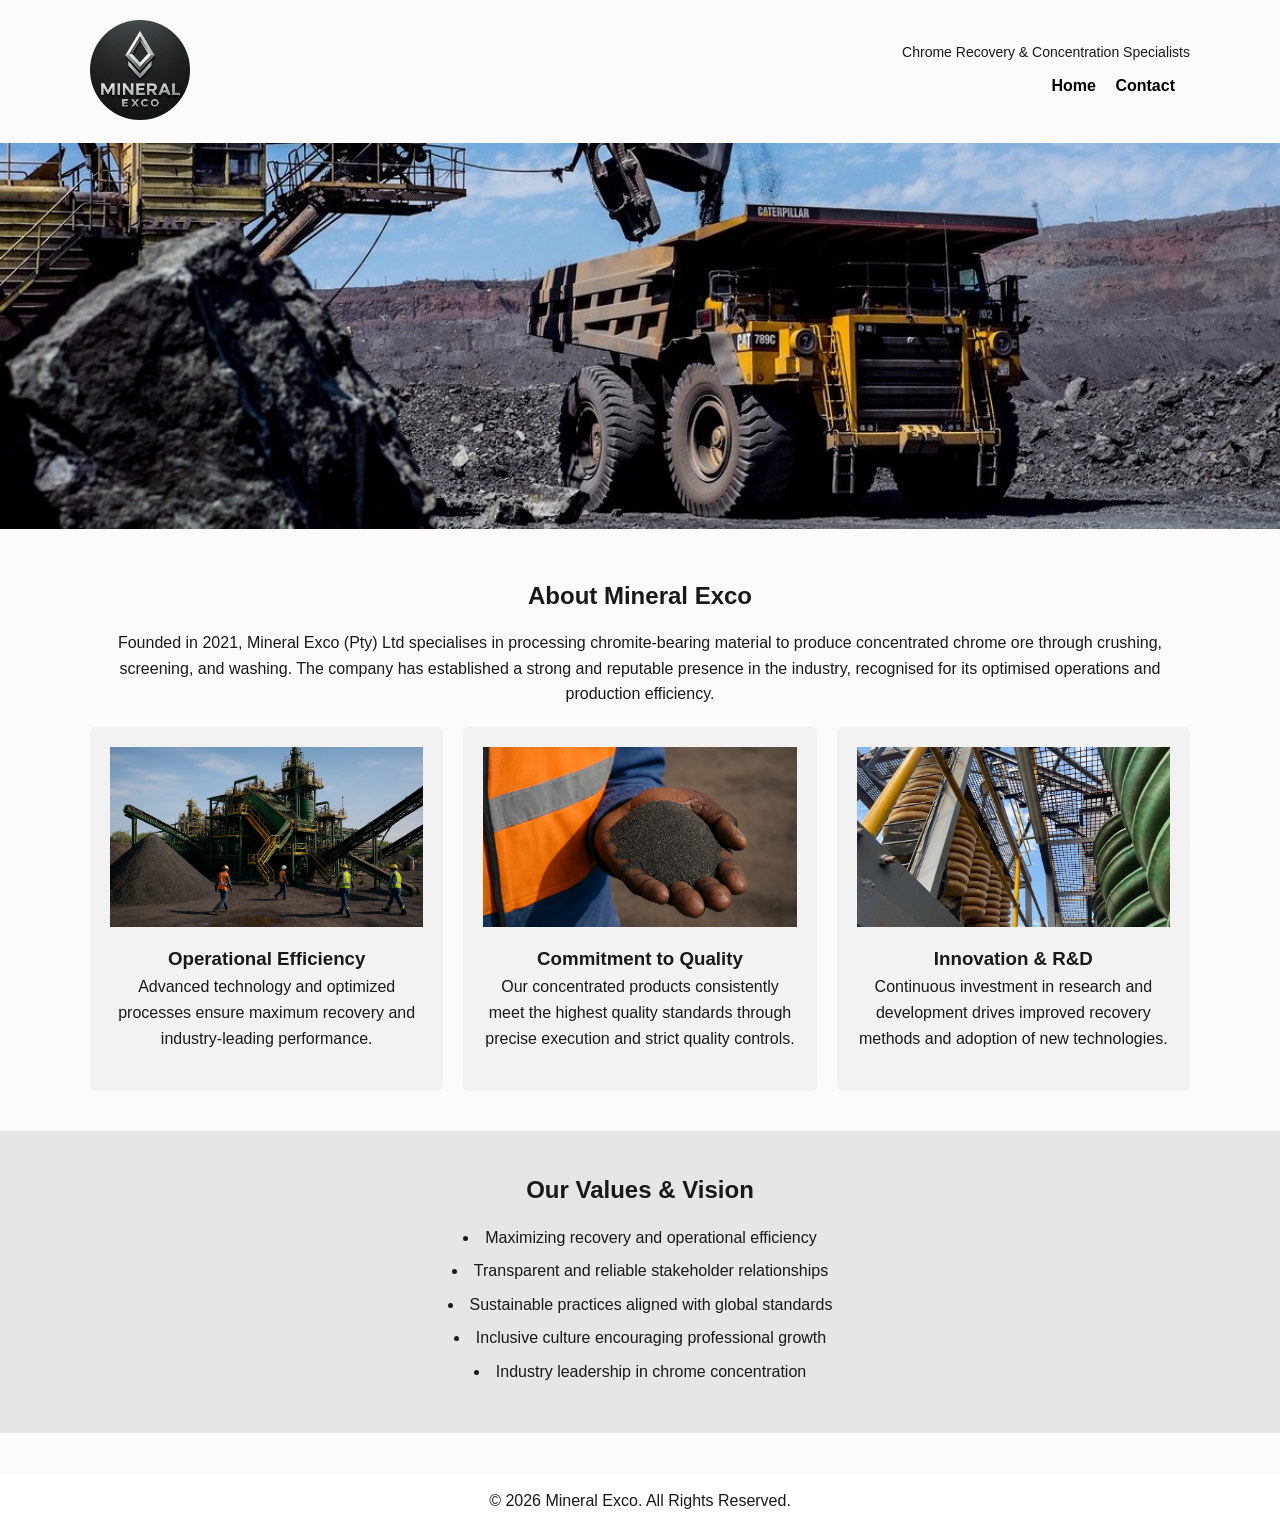
<file: index.html>
<!DOCTYPE html>
<html lang="en">
<head>
    <meta charset="UTF-8">
    <title>Mineral Exco | Chrome Mining Specialists</title>
    <link rel="stylesheet" href="style.css">
</head>
<body>

<header>
    <div class="container header-flex">
        <img src="Logo.png" alt="Mineral Exco Logo" class="logo">
        <div class="header-text">
            <p>Chrome Recovery & Concentration Specialists</p>
            <nav>
                <a href="index.html">Home</a>
                <a href="contacts.html">Contact</a>
            </nav>
        </div>
    </div>
</header>

<section class="hero">
    <img src="Hero_section.jpg" alt="Mining Operations">
</section>

<section class="content">
    <div class="container">
        <h2>About Mineral Exco</h2>
        <p>
            Founded in 2021, Mineral Exco (Pty) Ltd specialises in processing chromite-bearing material to produce concentrated chrome ore through crushing, screening, and washing. The company has established a strong and reputable presence in the industry, recognised for its optimised operations and production efficiency.

        </p>

        <div class="grid">
            <div class="card">
                <img src="High-definition imag.png" alt="Operations">
                <h3>Operational Efficiency</h3>
                <p>
                    Advanced technology and optimized processes ensure maximum recovery and
                    industry-leading performance.
                </p>
            </div>

            <div class="card">
                <img src="Chrome in hand.png" alt="Quality Control">
                <h3>Commitment to Quality</h3>
                <p>
                    Our concentrated products consistently meet the highest quality standards through precise execution and strict quality controls. 
                </p>
            </div>

            <div class="card">
                <img src="Picture2.jpg" alt="Research and Development">
                <h3>Innovation & R&D</h3>
                <p>
                    Continuous investment in research and development drives improved recovery
                    methods and adoption of new technologies.
                </p>
            </div>
        </div>
    </div>
</section>

<section class="content light">
    <div class="container">
        <h2>Our Values & Vision</h2>
        <ul>
            <li>Maximizing recovery and operational efficiency</li>
            <li>Transparent and reliable stakeholder relationships</li>
            <li>Sustainable practices aligned with global standards</li>
            <li>Inclusive culture encouraging professional growth</li>
            <li>Industry leadership in chrome concentration</li>
        </ul>
    </div>
</section>

<footer>
    <div class="container">
        <p>&copy; 2026 Mineral Exco. All Rights Reserved.</p>
    </div>
</footer>

</body>
</html>
</file>
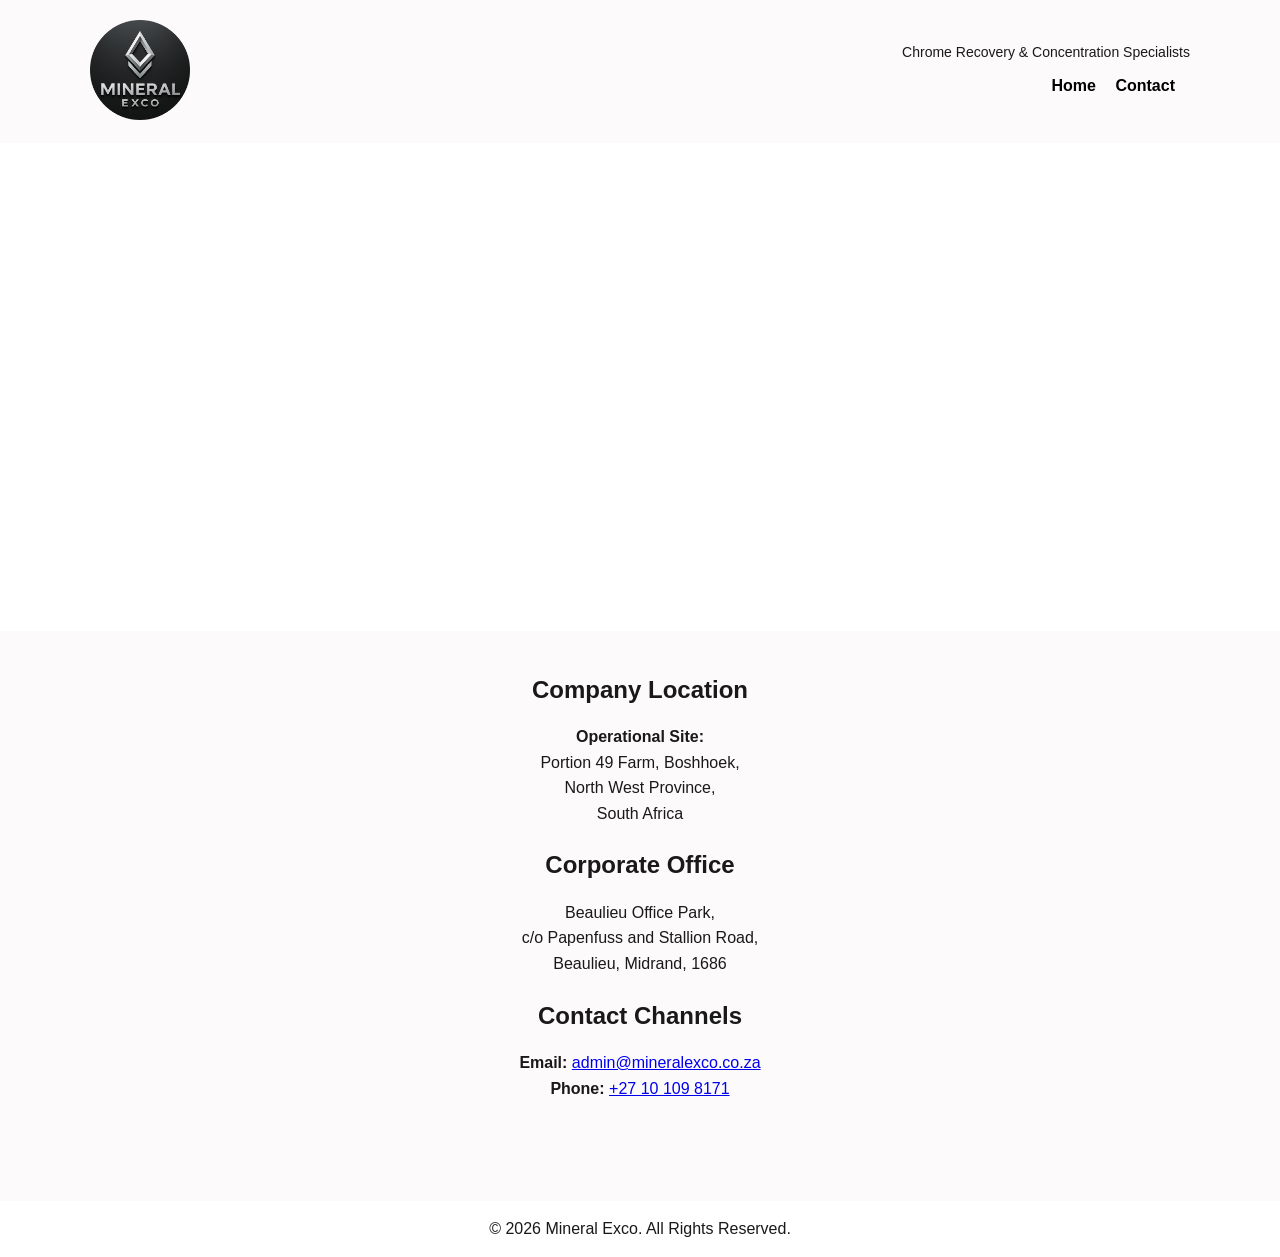
<file: contacts.html>
<!DOCTYPE html>
<html lang="en">
<head>
    <meta charset="UTF-8">
    <title>Contact | Mineral Exco</title>
    <link rel="stylesheet" href="style.css">
</head>
<body>

<header>
    <div class="container header-flex">
        <img src="Logo.png" alt="Mineral Exco Logo" class="logo">
        <div class="header-text">
            <p>Chrome Recovery & Concentration Specialists</p>
            <nav>
                <a href="index.html">Home</a>
                <a href="contacts.html">Contact</a>
            </nav>
        </div>
    </div>
</header>

<section class="map">
    <div class="container">
        <iframe
            src="https://www.google.com/maps?q=-25.488028,27.081028&output=embed"
            width="100%"
            height="400"
            style="border:0;"
            allowfullscreen=""
            loading="lazy">
        </iframe>
    </div>
</section>

<section class="content">
    <div class="container">
        <h2>Company Location</h2>
        <p>
            <strong>Operational Site:</strong><br>
            Portion 49 Farm, Boshhoek,<br>
            North West Province,<br>
            South Africa
        </p>

        <h2>Corporate Office</h2>
        <p>
            Beaulieu Office Park,<br>
            c/o Papenfuss and Stallion Road,<br>
            Beaulieu, Midrand, 1686
        </p>

        <h2>Contact Channels</h2>
        <p>
            <strong>Email:</strong>
            <a href="mailto:admin@mineralexco.co.za">admin@mineralexco.co.za</a><br>

            <strong>Phone:</strong>
            <a href="tel:+27101098171">+27 10 109 8171</a> 
        </p>
    </div>
</section>


<footer>
    <div class="container">
        <p>&copy; 2026 Mineral Exco. All Rights Reserved.</p>
    </div>
</footer>

</body>
</html>
</file>
<file: style.css>
/* General Reset */
* {
    margin: 0;
    padding: 0;
    box-sizing: border-box;
    font-family: Arial, Helvetica, sans-serif;
}

/* Body */
body {
    background-color: #fcfafa;
    color: #1a1919;
    line-height: 1.6;
}

/* Container */
.container {
    width: 90%;
    max-width: 1100px;
    margin: auto;
}

/* Header */
header {
    background: #fcfafa;
    padding: 20px 0;
    border-bottom: 3px solid #fcfafa;
}

header h1 {
    margin-bottom: 5px;
}

header p {
    font-size: 14px;
}

nav {
    margin-top: 10px;
}

nav a {
    margin-right: 15px;
    text-decoration: none;
    color: #000;
    font-weight: bold;
}

nav a:hover {
    text-decoration: underline;
}

.hero {
    width: 100%;
    height: auto;          /* responsive height */
    overflow: hidden;
}

.hero img {
    width: 100%;
    height: auto;
    object-fit: cover;
    object-position: center bottom; /* keep bottom visible */
}

/* Content Sections */
.content {
    padding: 40px 0;
    text-align: center;
    
}

.content.light {
    background: #e6e6e6;
    text-align: center;
}

.content.light ul {
    list-style-position: inside;
    padding: 0;
    margin: 0 auto;
    display: inline-block; /* keeps list centered as a block */
    text-align: center;
}

.content.light li {
    margin-bottom: 8px;
}

.content h2 {
    margin-bottom: 15px;
}

.content p {
    margin-bottom: 20px;
}

/* Grid */
.grid {
    display: grid;
    grid-template-columns: repeat(auto-fit, minmax(250px, 1fr));
    gap: 20px;
}

.card {
    background: #f2f2f2;
    padding: 20px;
    border-radius: 5px;
    text-align: center;
}

.card img {
    width: 100%;
    height: 180px;
    object-fit: cover;
    margin-bottom: 10px;
}

/* Lists */
ul {
    list-style: disc;
    margin-left: 20px;
}

/* Map */
.map {
    padding: 40px 0;
    background: #ffffff;
}

/* Footer */
footer {
    background: #ffffff;
    padding: 15px 0;
    text-align: center;
    margin-top: 40px;
}
/* Header layout */
.header-flex {
    display: flex;
    align-items: center;
    justify-content: space-between;
    flex-wrap: wrap;
}

/* Logo */
.logo {
    height: 100px; /* adjust as needed */
    max-width: 100%;
}

/* Header text */
.header-text {
    text-align: right;
}

.header-text p {
    margin-bottom: 8px;
}
</file>
